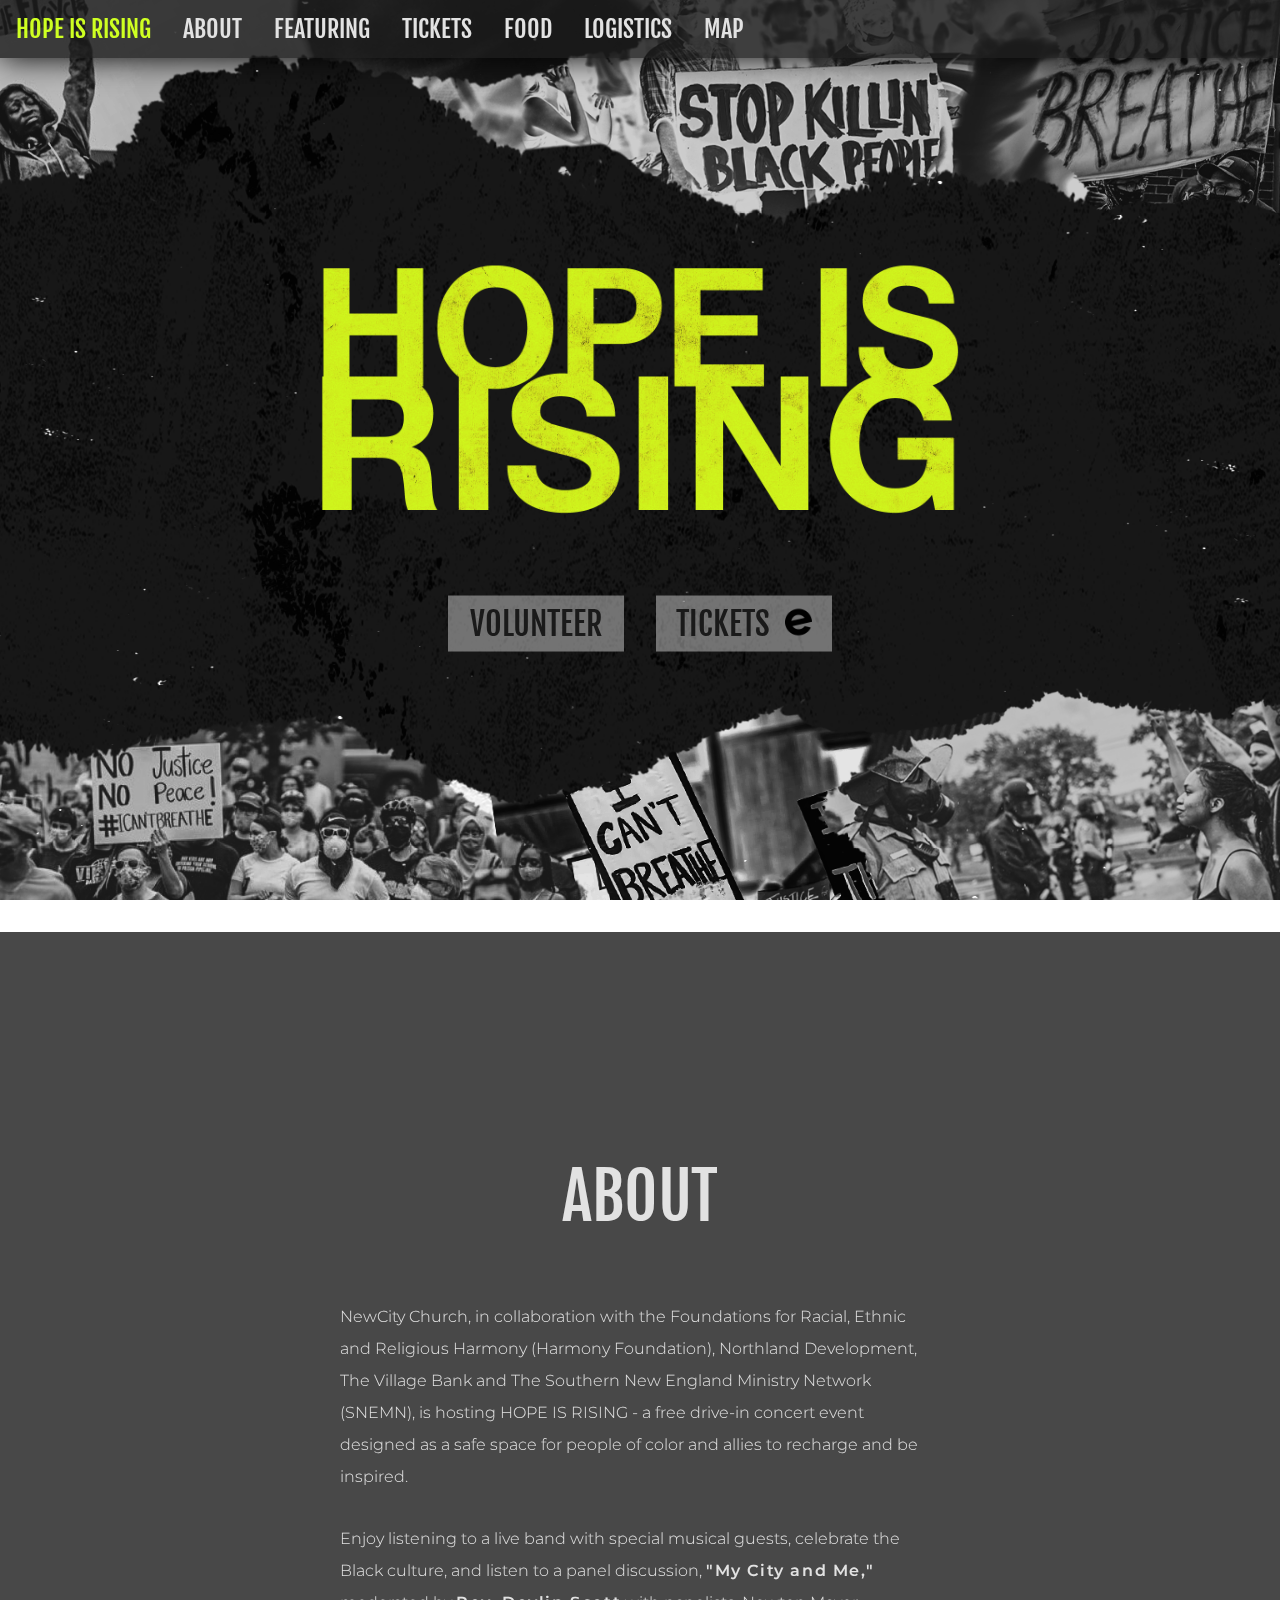
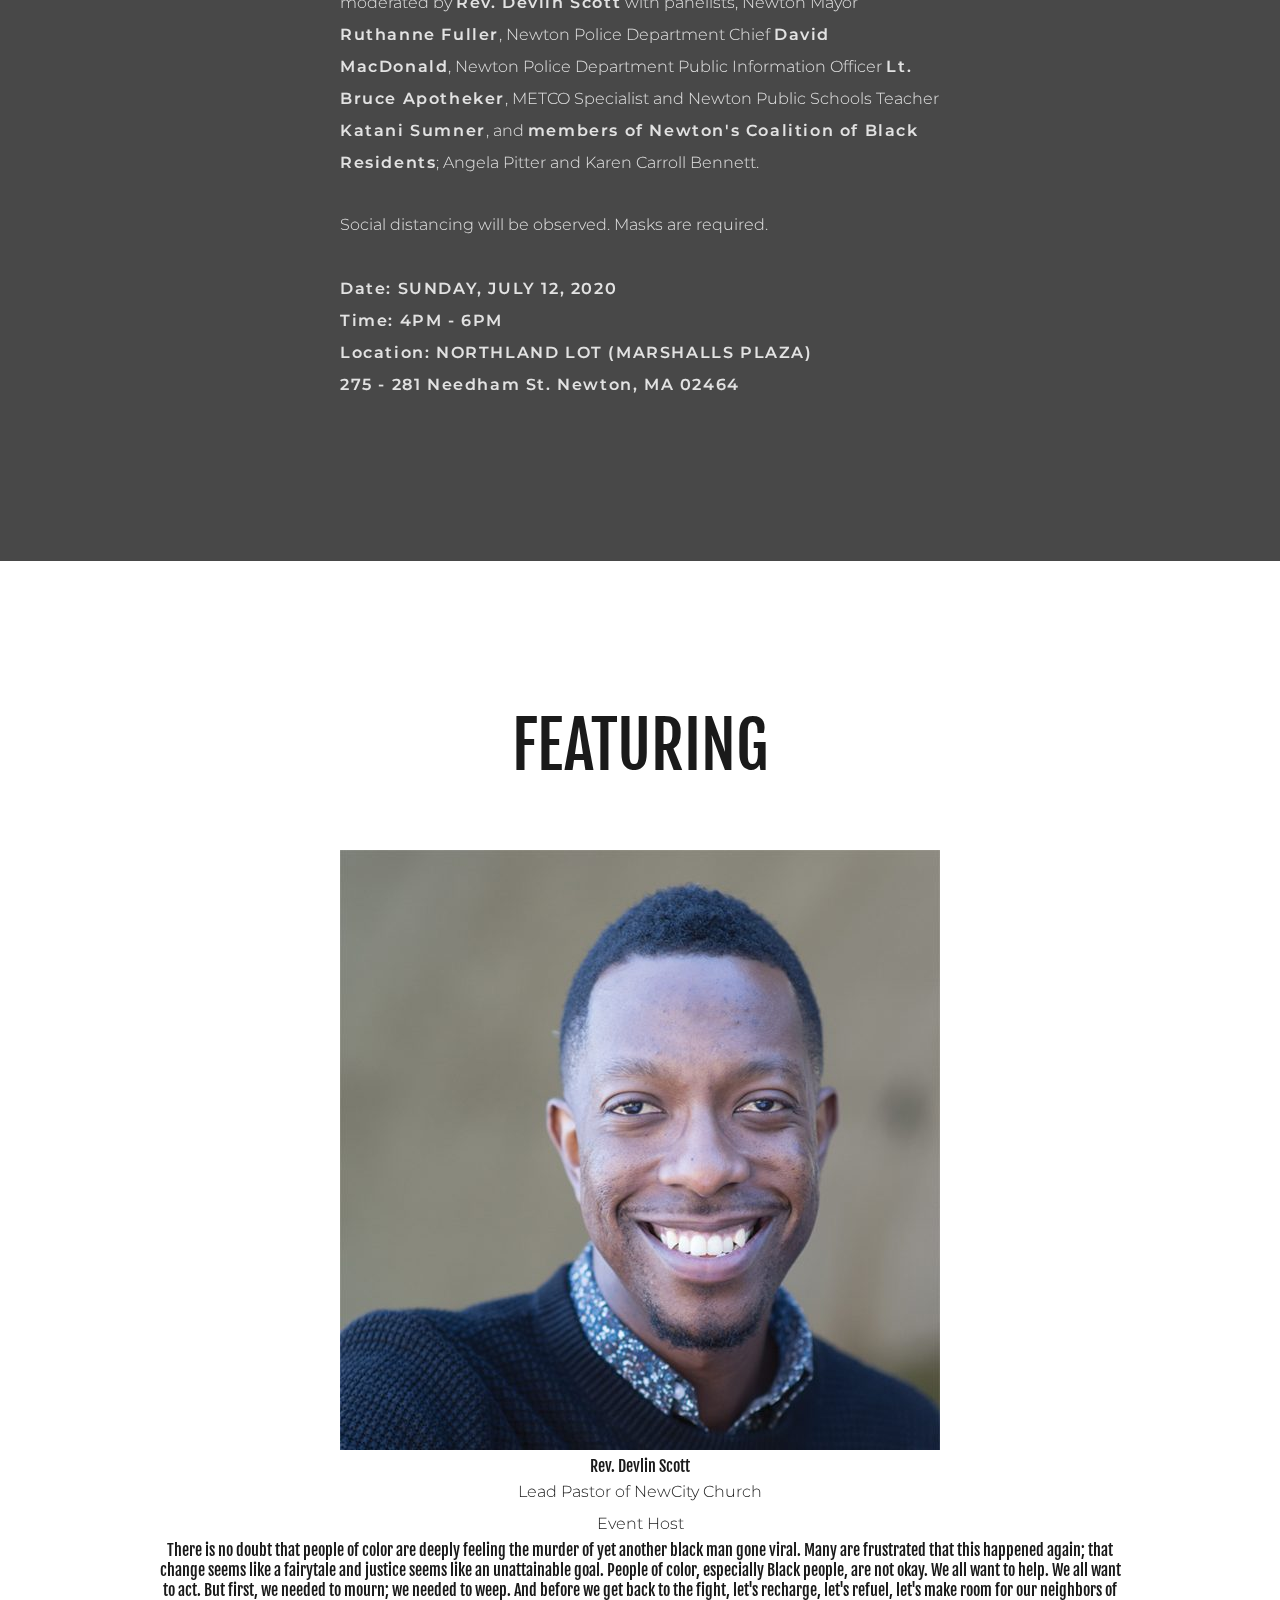
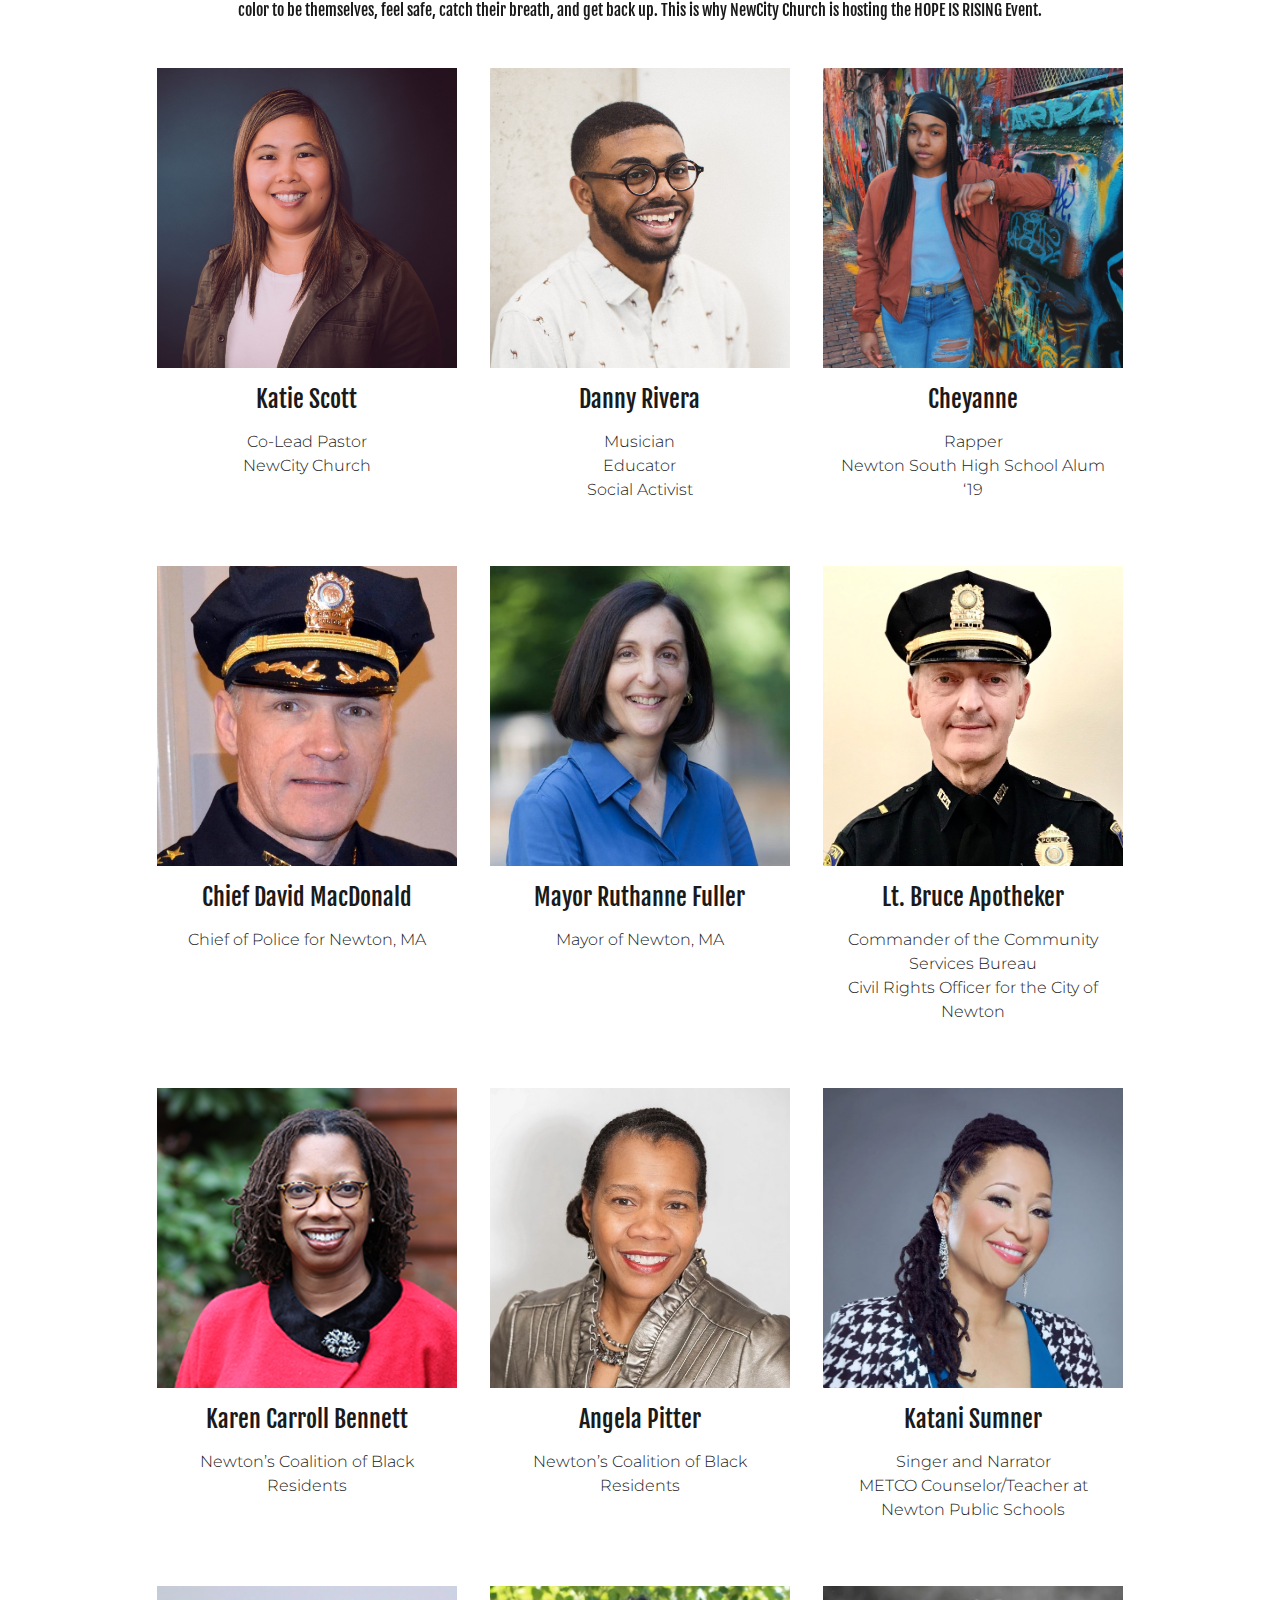
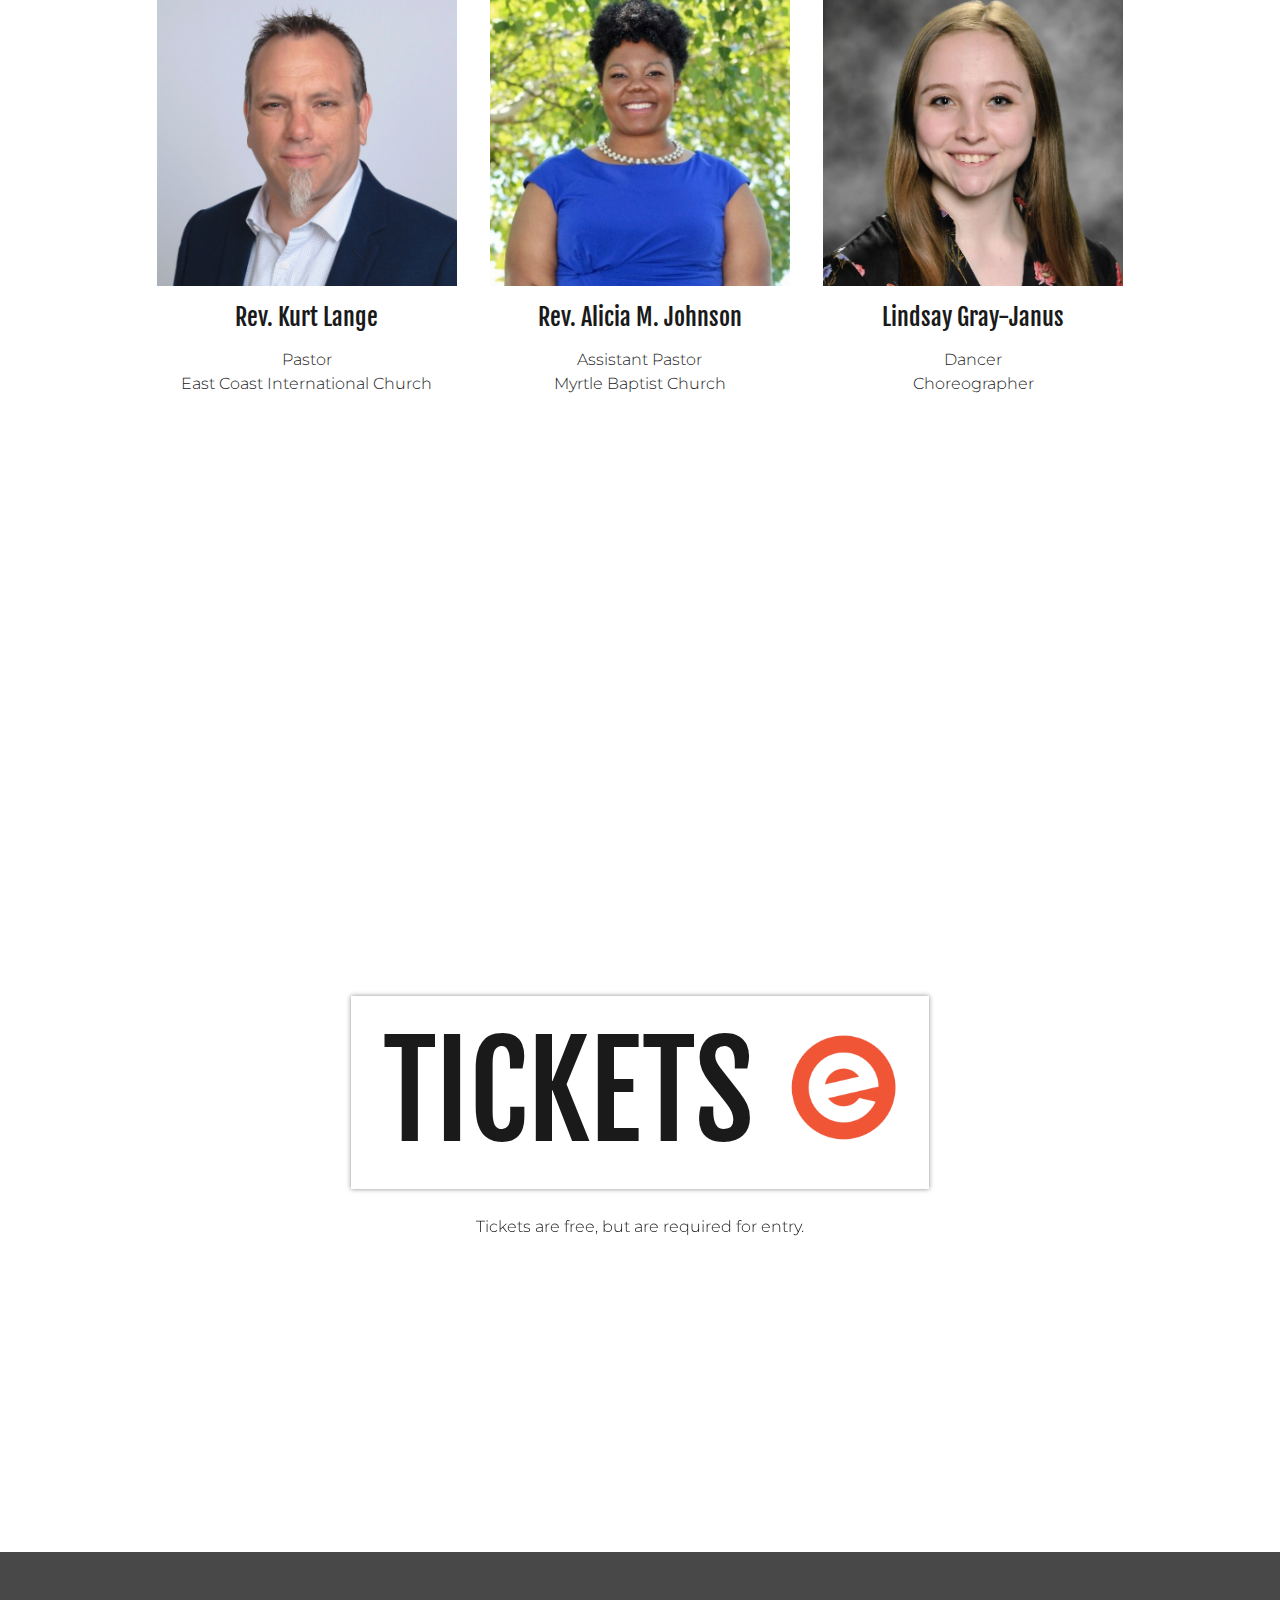
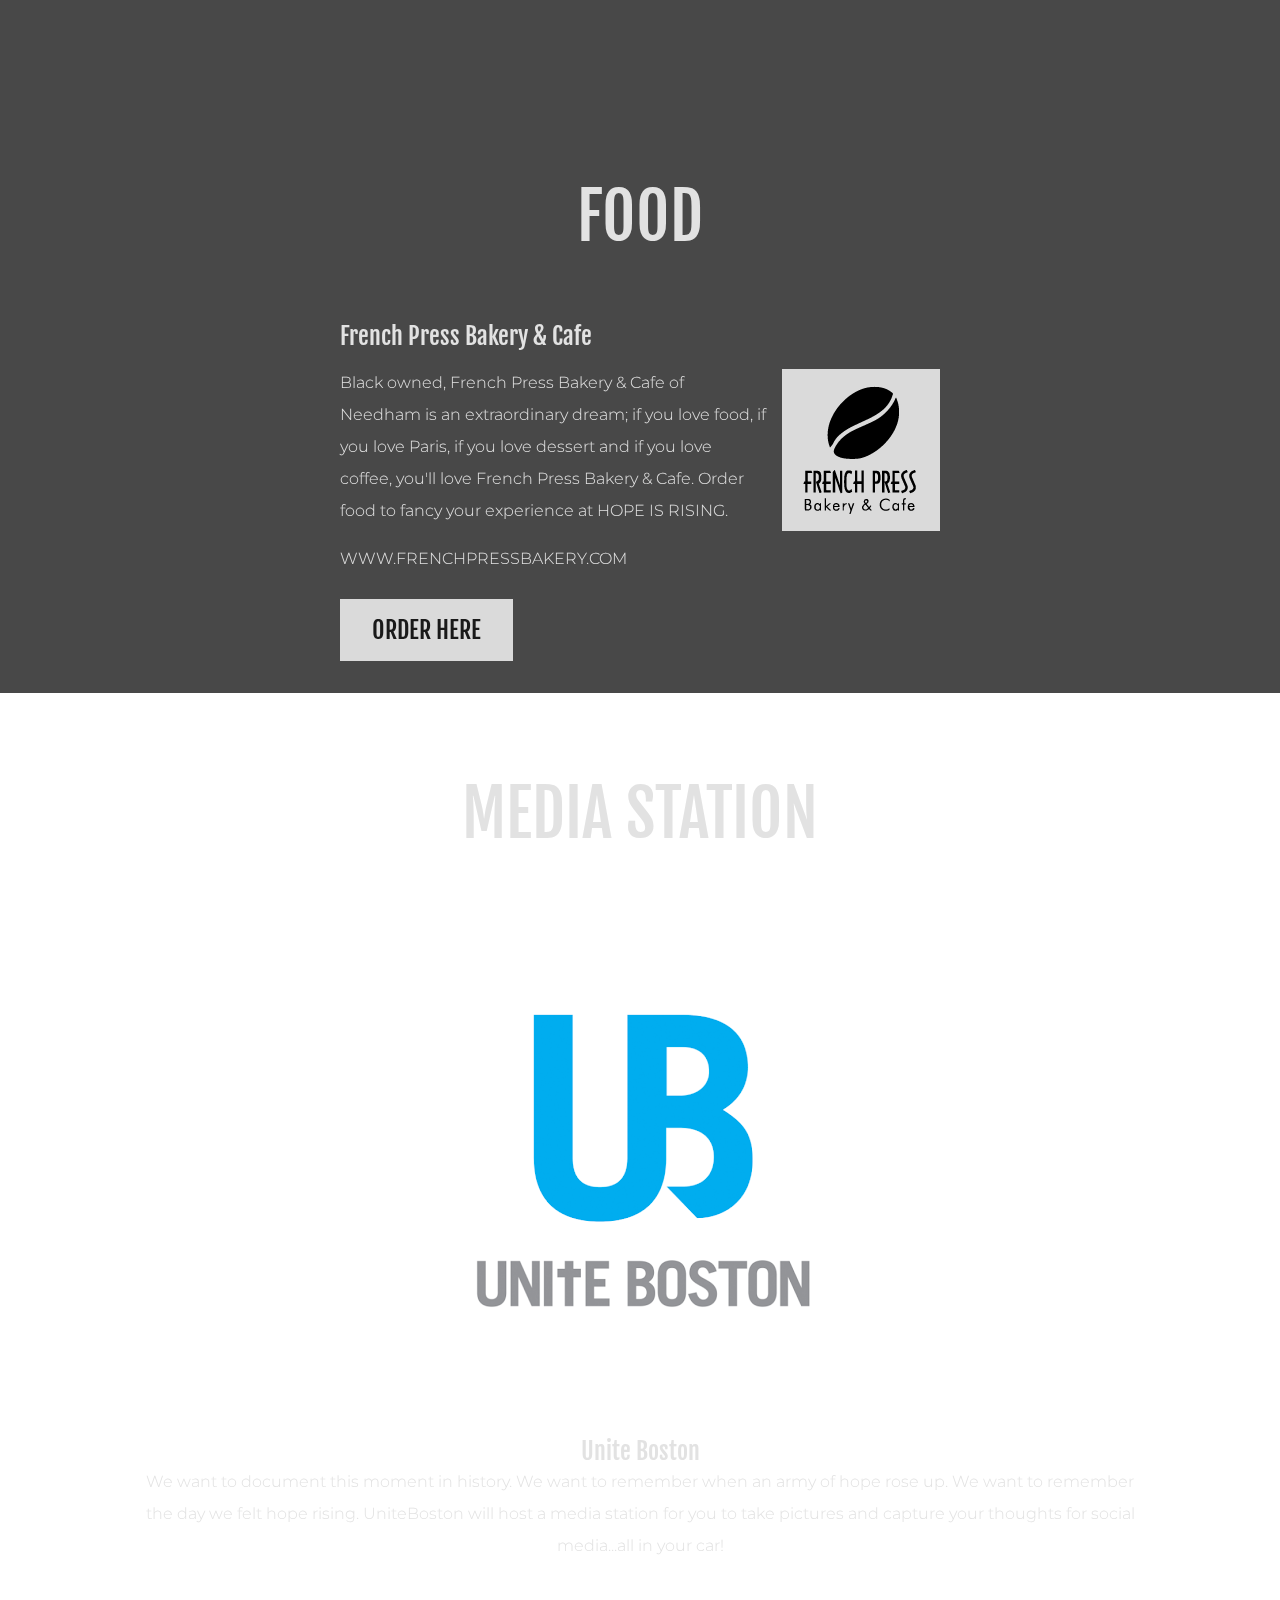
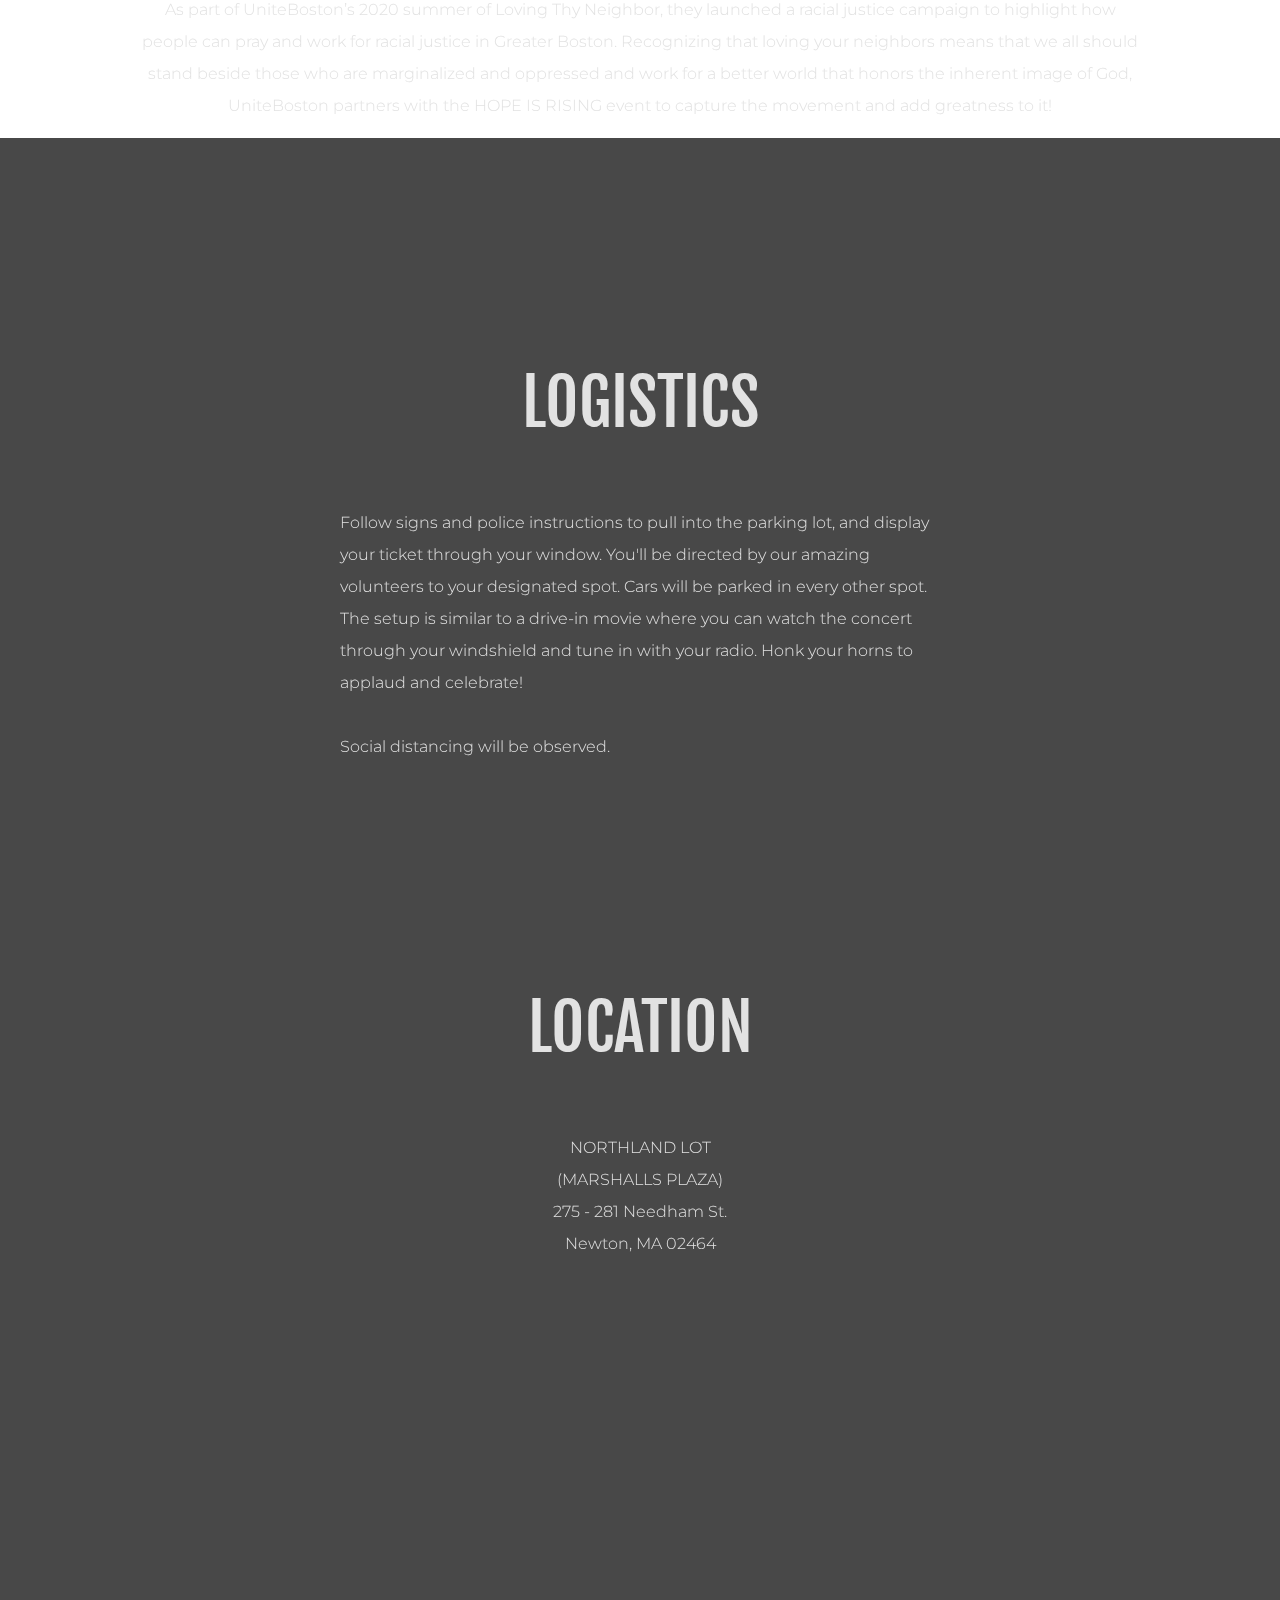
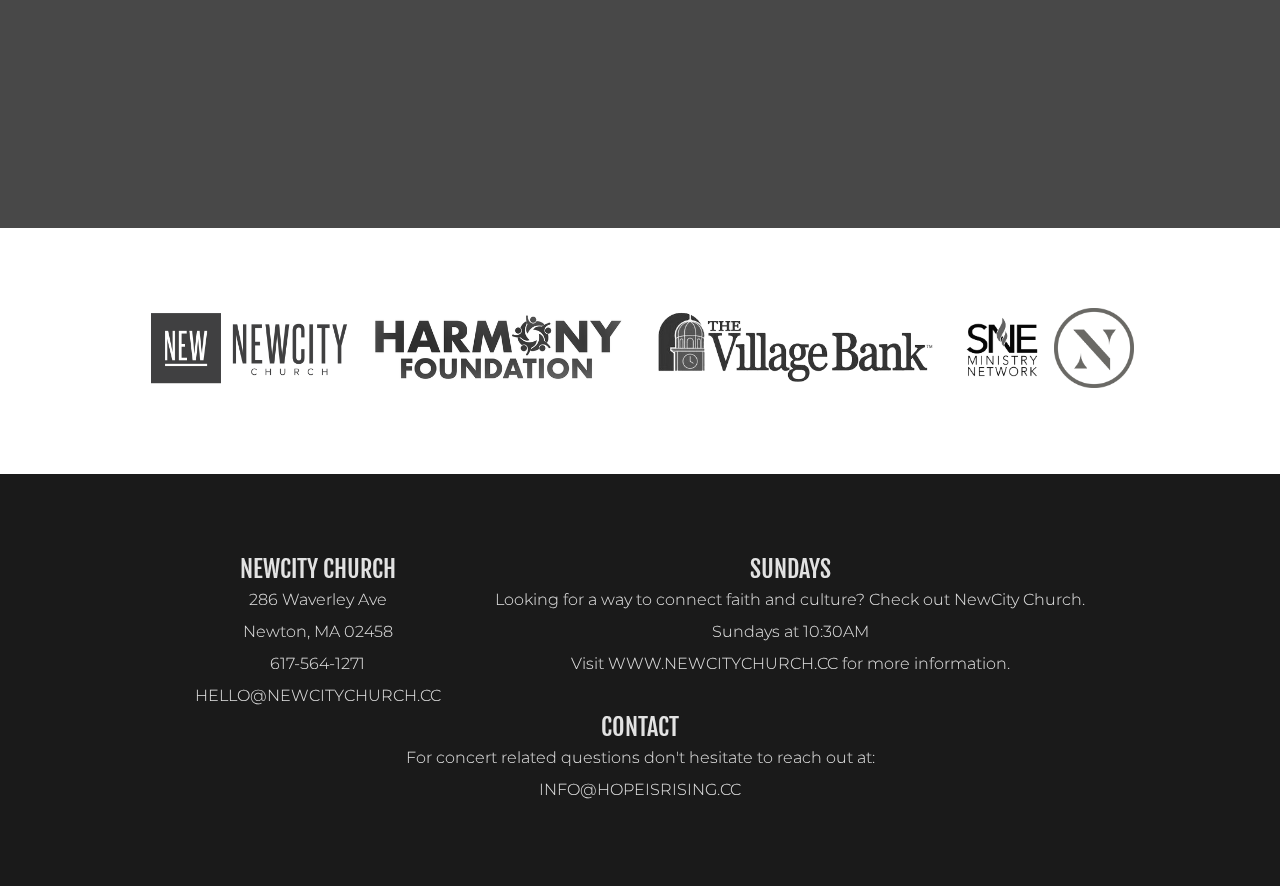
<file: index.html>
<!DOCTYPE html>

<!-- Website built by Ryan Nathan Wilson | https://ryannathan.dev  -->

<html lang="en">
	<head>
		<meta charset="UTF-8" />
		<meta name="viewport" content="width=device-width, initial-scale=1.0" />
		<link rel="shortcut icon" href="images/favicon.ico" type="image/x-icon" />
		<title>Hope Is Rising</title>

		<script>
            document.addEventListener("DOMContentLoaded", function (event) {
                document.body.classList.add("js-loading");
                window.addEventListener("load", showPage);
                function showPage() {
                    document.body.classList.remove("js-loading");
                }
            });
		</script>
		
		<script src="https://js.churchcenter.com/modal/v1"></script>

        <style>
            .js-loading * {
                animation-play-state: paused !important;
            }
        </style>
	  
		<link rel="stylesheet" href="https://cdnjs.cloudflare.com/ajax/libs/font-awesome/4.7.0/css/font-awesome.min.css" />
		<link href="https://fonts.googleapis.com/css2?family=Montserrat:wght@300;600&display=swap" rel="stylesheet">
		<link href="https://fonts.googleapis.com/css2?family=Fjalla+One&family=Open+Sans:wght@300&display=swap" rel="stylesheet">
		<link href="https://fonts.googleapis.com/css2?family=Raleway:wght@800&display=swap" rel="stylesheet">
		<link href="https://fonts.googleapis.com/css2?family=Roboto:wght@900&display=swap" rel="stylesheet">
		<link rel="stylesheet" href="css/style.css" />
	</head>
	<body>
		<!---------------------------------HEADER------------------------------------->
		<header id="header">
			<div id="myTopnav" class="topnav">
				<a class="nav-link menu active" href="#home">HOPE IS RISING</a>
				<a class="nav-link menu" href="#about">ABOUT</a>
				<a class="nav-link menu" href="#featuring">FEATURING</a>
				<a class="nav-link menu" href="#tickets">TICKETS</a>
				<a class="nav-link menu" href="#food">FOOD</a>
				<a class="nav-link menu" href="#logistics">LOGISTICS</a>
				<a class="nav-link menu" href="#map">MAP</a>
				<a href="javascript:void(0);" class="icon" onclick="myFunction()">
					<i class="fa fa-bars"></i>
				</a>
			</div>
		</header>
		<div id="hero"></div>
			<!--------------------------------- HOME ------------------------------------->
		<div id="home" class="section">
			<div id="hope" class="content">
				<img src="images/hopeisrising.png" alt="Hope Is Rising" id="hopeisrising">
				<div class="myrow">
					<a href="https://newcity617.churchcenter.com/people/forms/144029" class="engage"  data-open-in-church-center-modal="true">
						<div>VOLUNTEER</div>
					</a>
					<div class="engage" id="number1-109422218802">
						TICKETS
						<img src="images/eventbrite-512.png" alt="">
					</div>

					<noscript><a href="https://www.eventbrite.com/e/hope-is-rising-tickets-109422218802" rel="noopener noreferrer" target="_blank"></noscript>
					<noscript></a>Buy Tickets on Eventbrite</noscript>
							
					<script src="https://www.eventbrite.com/static/widgets/eb_widgets.js"></script>
					
					<script type="text/javascript">
						var exampleCallback = function() {
							console.log('Order complete!');
						};
					
						window.EBWidgets.createWidget({
							widgetType: 'checkout',
							eventId: '109422218802',
							modal: true,
							modalTriggerElementId: 'number1-109422218802',
							onOrderComplete: exampleCallback
						});
					</script>
				</div>
			</div>
		</div>
		<!--------------------------------- ABOUT ------------------------------------>
		<div id="about" class="section">
			<div id="vision" class="content">
				<h3>ABOUT</h3>
				<p>
					NewCity Church, in collaboration with the Foundations for Racial, Ethnic and Religious Harmony (Harmony Foundation), Northland Development, The Village Bank and The Southern New England Ministry Network (SNEMN), is hosting HOPE IS RISING - a free drive-in concert event designed as a safe space for people of color and allies to recharge and be inspired.
				</p>
				<br>
				<p>
					Enjoy listening to a live band with special musical guests, celebrate the Black culture, and listen to a panel discussion, <b>"My City and Me,"</b> moderated by <b>Rev. Devlin Scott</b> with panelists, Newton Mayor <b>Ruthanne Fuller</b>, Newton Police Department Chief <b>David MacDonald</b>, Newton Police Department Public Information Officer <b>Lt. Bruce Apotheker</b>, METCO Specialist and Newton Public Schools Teacher <b>Katani Sumner</b>, and <b>members of Newton's Coalition of Black Residents</b>; Angela Pitter and Karen Carroll Bennett.
				</p>
				<br>
				<p>
					Social distancing will be observed. Masks are required.
				</p>
				<p id="when">
					<b>
						<br>
						Date: SUNDAY, JULY 12, 2020
						<br>
						Time: 4PM - 6PM
						<br>
						Location: NORTHLAND LOT (MARSHALLS PLAZA)
						<br>
						275 - 281 Needham St. Newton, MA 02464
						
					</b>
				</p>
			</div>
		</div>
		<!--------------------------------- FEATURING --------------------------------->
		<div id="featuring" class="section">
			<div class="content">
				<h3>FEATURING</h3>
				<div class="myrow">
					<div class="devcard">
						<div class="devrow">
							<div class="profile">
								<img src="images/featured/Devlin.jpg" alt="Rev. Devlin Scott">
							</div>
							<div class="feature-description">
								<div class="name">
									Rev. Devlin Scott
								</div>
								<p>
									Lead Pastor of NewCity Church
									<br>
									Event Host
								</p>
								<div class="quote">
									There is no doubt that people of color are deeply feeling the murder of yet another black man gone viral.  Many are frustrated that this happened again; that change seems like a fairytale and justice seems like an unattainable goal.  People of color, especially Black people, are not okay.  We all want to help. We all want to act. But first, we needed to mourn; we needed to weep.  And before we get back to the fight, let's recharge, let's refuel, let's make room for our neighbors of color to be themselves, feel safe, catch their breath, and get back up.  This is why NewCity Church is hosting the HOPE IS RISING Event.
								</div>
							</div>
						</div>
					</div>
					<div class="mycard">
						<div class="profile">
							<img src="images/featured/KS.jpg" alt="Katie Scott">
						</div>
						<div class="name">
							Katie Scott
						</div>
						<div class="feature-description">
							<p>
								Co-Lead Pastor<br>
								NewCity Church
							</p>					
						</div>
					</div>
					<div class="mycard">
						<div class="profile">
							<img src="images/featured/Danny.jpeg" alt="Danny Rivera">
						</div>
						<div class="name">
							Danny Rivera
						</div>
						<div class="feature-description">
							<p>
								Musician
								<br>
								Educator
								<br>
								Social Activist
							</p>
						</div>
					</div>
					<div class="mycard">
						<div class="profile">
							<img src="images/featured/cheyanne.JPG" alt="Cheyanne">
						</div>
						<div class="name">
							Cheyanne
						</div>
						<div class="feature-description">
							<p>
								Rapper
								<br>
								Newton South High School Alum ‘19
							</p>
						</div>
					</div>
					<div class="mycard">
						<div class="profile">
							<img src="images/featured/david.jpg" alt="Chief David MacDonald">
						</div>
						<div class="name">
							Chief David MacDonald
						</div>
						<div class="feature-description">
							<p>
								Chief of Police for Newton, MA
							</p>
						</div>
					</div>
					<div class="mycard">
						<div class="profile">
							<img src="images/featured/ruthanne.jpg" alt="Mayor Ruthanne Fuller">
						</div>
						<div class="name">
							Mayor Ruthanne Fuller
						</div>
						<div class="feature-description">
							<p>
								Mayor of Newton, MA
							</p>
						</div>
					</div>
					<div class="mycard">
						<div class="profile">
							<img src="images/featured/apotheker.jpeg" alt="Lt. Bruce Apotheker">
						</div>
						<div class="name">
							Lt. Bruce Apotheker
						</div>
						<div class="feature-description">
							<p>
								Commander of the Community Services Bureau
								<br>
								Civil Rights Officer for the City of Newton
							</p>
						</div>
					</div>
					<div class="mycard">
						<div class="profile">
							<img src="images/featured/karen.png" alt="Karen Carroll Bennett">
						</div>
						<div class="name">
							Karen Carroll Bennett
						</div>
						<div class="feature-description">
							<p>
								Newton’s Coalition of Black Residents
							</p>
						</div>
					</div>
					<div class="mycard">
						<div class="profile">
							<img src="images/featured/angela.jpg" alt="Angela Pitter">
						</div>
						<div class="name">
							Angela Pitter
						</div>
						<div class="feature-description">
							<p>
								Newton’s Coalition of Black Residents
							</p>
						</div>
					</div>
					<div class="mycard">
						<div class="profile">
							<img src="images/featured/katani.jpg" alt="Katani Sumner">
						</div>
						<div class="name">
							Katani Sumner
						</div>
						<div class="feature-description">
							<p>
								Singer and Narrator
								<br>
								METCO Counselor/Teacher at Newton Public Schools
							</p>
						</div>
					</div>
					<div class="mycard">
						<div class="profile">
							<img src="images/featured/kurt.png" alt="Rev. Kurt Lange">
						</div>
						<div class="name">
							Rev. Kurt Lange
						</div>
						<div class="feature-description">
							<p>
								Pastor <br>
								East Coast International Church
							</p>
						</div>
					</div>
					<div class="mycard">
						<div class="profile">
							<img src="images/featured/alicia.jpg" alt="Rev. Alicia M. Johnson">
						</div>
						<div class="name">
							Rev. Alicia M. Johnson
						</div>
						<div class="feature-description">
							<p>
								Assistant Pastor<br>
								Myrtle Baptist Church
							</p>
						</div>
					</div>
					<div class="mycard">
						<div class="profile">
							<img src="images/featured/lindsay.jpg" alt="Lindsay Gray-Janus">
						</div>
						<div class="name">
							Lindsay Gray-Janus
						</div>
						<div class="feature-description">
							<p>
								Dancer
								<br>
								Choreographer
							</p>
						</div>
					</div>
				</div>
			</div>
		</div>
		<!--------------------------------- TICKETS ---------------------------------->
		<div id="tickets" class="section">
			<div class="content">
				
				<noscript><a href="https://www.eventbrite.com/e/hope-is-rising-tickets-109422218802" rel="noopener noreferrer" target="_blank"></noscript>
					<!-- You can customize this button any way you like -->
					<div id="number2-109422218802" type="button">
						TICKETS
						<img src="images/eventbrite_icon.png" alt="eventbrite icon">
						
					</div>
					<noscript></a>Buy Tickets on Eventbrite</noscript>
					
					<script src="https://www.eventbrite.com/static/widgets/eb_widgets.js"></script>
					
					<script type="text/javascript">
					var exampleCallback = function() {
						console.log('Order complete!');
					};
					
					window.EBWidgets.createWidget({
						widgetType: 'checkout',
						eventId: '109422218802',
						modal: true,
						modalTriggerElementId: 'number2-109422218802',
						onOrderComplete: exampleCallback
					});
					</script>
				<p>
					Tickets are free, but are required for entry.
				</p>
			</div>
		</div>
		<!---------------------------------- FOOD ------------------------------------>
		<div id="food" class="section">
			<div class="content">
				<h3>FOOD</h3>
				<div id="french">
					<img src="images/french.png" alt="French Press Bakery and Cafe">
					<div id="press">
						French Press Bakery & Cafe
					</div>
					<p>
						Black owned, French Press Bakery & Cafe of Needham is an extraordinary dream; if you love food, if you love Paris, if you love dessert and if you love coffee, you'll love French Press Bakery & Cafe. Order food to fancy your experience at HOPE IS RISING.
						<br>
					</p>
					<div id="link">
						<p>
							<a href="http://www.frenchpressbakery.com">WWW.FRENCHPRESSBAKERY.COM</a>
						</p>
						<a href="https://www.frenchpressbakery.com/store/" class="no-underline">
							<div id="orderfood">
								ORDER HERE
							</div>
						</a>
					</div>
				</div>
			</div>
		</div>
		<!---------------------------------- FOOD ------------------------------------>
		<div id="media_station" class="section">
			<div class="content">
				<h3>MEDIA STATION</h3>
				<div id="media">
					<img src="images/UB.png" alt="Unite Boston">
					<div id="station">
						Unite Boston
					</div>
					<p>
						We want to document this moment in history. We want to remember when an army of hope rose up.  We want to remember the day we felt hope rising. UniteBoston will host a media station for you to take pictures and capture your thoughts for social media...all in your car!
						<br>
						<br>
						As part of UniteBoston’s 2020 summer of Loving Thy Neighbor, they launched a racial justice campaign to highlight how people can pray and work for racial justice in Greater Boston. Recognizing that loving your neighbors means that we all should stand beside those who are marginalized and oppressed and work for a better world that honors the inherent image of God, UniteBoston partners with the HOPE IS RISING event to capture the movement and add greatness to it!
					</p>
				</div>
			</div>
		</div>
		<!--------------------------------- LOGISTICS -------------------------------->
		<div id="logistics" class="section">
			<div class="content">
				<h3>LOGISTICS</h3>
				<p>
					Follow signs and police instructions to pull into the parking lot, and display your ticket through your window. You'll be directed by our amazing volunteers to your designated spot. Cars will be parked in every other spot. The setup is similar to a drive-in movie where you can watch the concert through your windshield and tune in with your radio. Honk your horns to applaud and celebrate! 
					<br>
					<br>
					Social distancing will be observed.
				</p>
			</div>
		</div>
		<!--------------------------------- LOCATION --------------------------------->
		<div id="map" class="section">
			<div id="address" class="content">
				<h3>
					LOCATION
				</h3>
				<p>
					NORTHLAND LOT <br>
					(MARSHALLS PLAZA) <br>
					275 - 281 Needham St. <br>
					Newton, MA 02464
				</p>
			</div>
			<div id="google-map">
				<iframe src="https://www.google.com/maps/embed?pb=!1m18!1m12!1m3!1d1475.2752031244156!2d-71.21641515597669!3d42.30945783592888!2m3!1f0!2f0!3f0!3m2!1i1024!2i768!4f13.1!3m3!1m2!1s0x89e382189d8d8e57%3A0xd64b17714bfa739e!2s275%20Needham%20St%20%23281%2C%20Newton%2C%20MA%2002464!5e0!3m2!1sen!2sus!4v1592014826478!5m2!1sen!2sus" width="600" height="450" frameborder="0" style="border:0;" allowfullscreen="" aria-hidden="false" tabindex="0"></iframe>				
			</div>
		</div>
		<!--------------------------------- SPONSORS --------------------------------->
		<div id="sponsors">
			<div class="myrow">
				<a href="http://newcitychurch.cc">
					<img src="images/NewCityChurch-Horizontal.png" alt="New City Church">
				</a>
				<a href="http://harmonyfoundationnewton.org/">
					<img src="images/Harmony Logo.png" alt="Harmony Foundation">
				</a>
				<a href="https://www.village-bank.com/">
					<img src="images/Village Bank.png" alt="The Village Bank">
				</a>
				<a href="https://snemn.com/">
					<img src="images/SNEMN.png" alt="SNE Ministry Network">
				</a>
				<a href="https://northland.com/">
					<img src="images/northland.png" alt="Northland">
				</a>
			</div>
		</div>
		<!--------------------------------- FOOTER ----------------------------------->
		<footer id="footer">
			<div class="myrow content">
				<div class="footerchunk">
					<span>
						NEWCITY CHURCH
					</span> 
					<p>

						286 Waverley Ave <br>
						Newton, MA 02458 <br>
						617-564-1271 <br>
						<a href="mailto:hello@newcitychurch.cc">HELLO@NEWCITYCHURCH.CC</a>

					</p>
				</div>
				<div class="footerchunk">
					<span>SUNDAYS</span>
					<br>
					<p>
						Looking for a way to connect faith and culture? Check out NewCity Church. <br>
						Sundays at 10:30AM <br>
						Visit <a href="http://www.newcitychurch.cc">WWW.NEWCITYCHURCH.CC</a> for more information. 

					</p>
				</div>
				<div class="footerchunk">
					<span>
						CONTACT <br>
					</span> 
					<p>
						For concert related questions don't hesitate to reach out at: <br>
						<a href="mailto:info@hopeisrising.cc">INFO@HOPEISRISING.CC</a>

					</p>
				</div>
			</div>
		</footer>

		<script src="js/script.js"></script>
	</body>
</html>
</file>
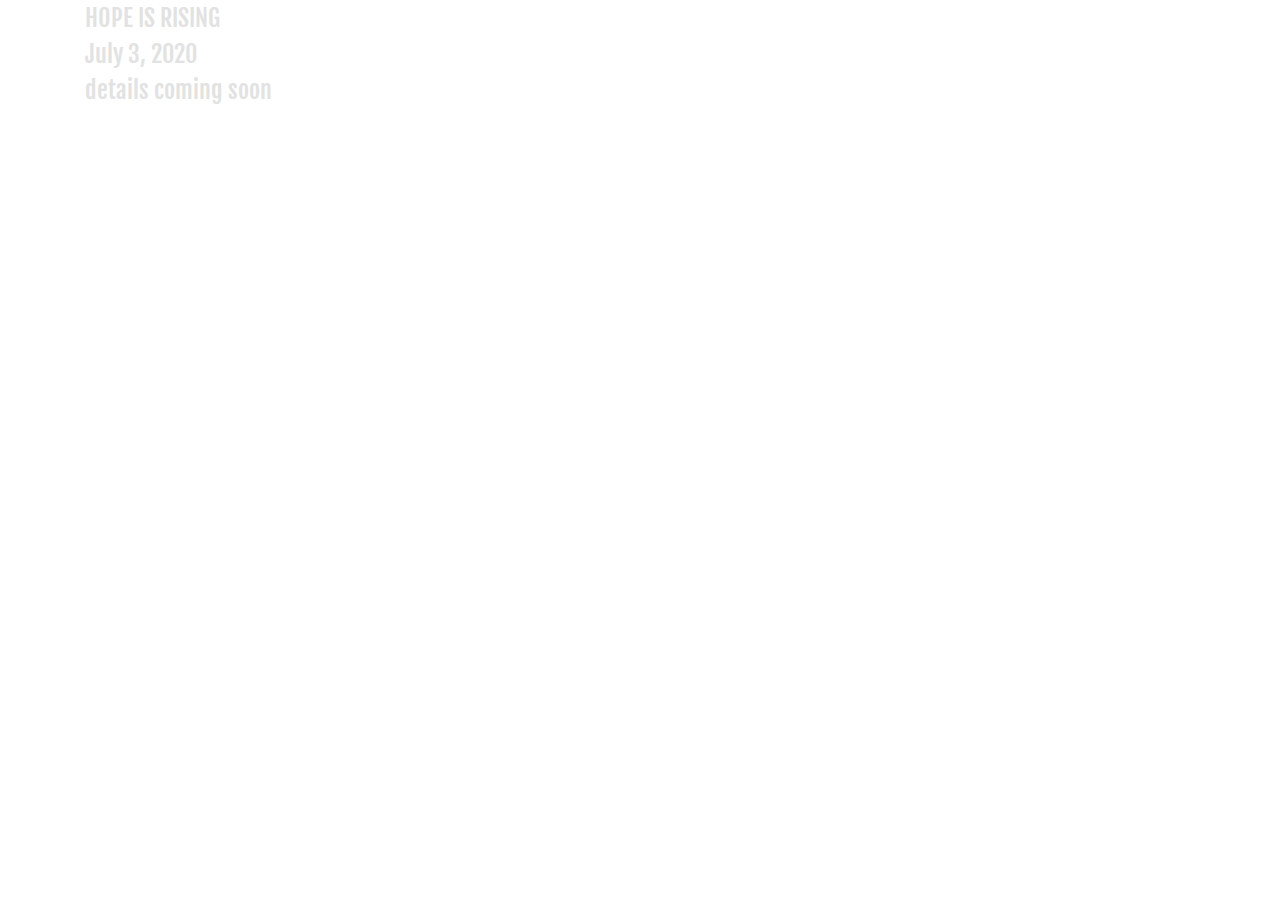
<file: comingsoon.html>
<!DOCTYPE html>
<html lang="en">
    <head>
        <meta charset="UTF-8" />
        <meta name="viewport" content="width=device-width, initial-scale=1.0" />
        <link
            rel="shortcut icon"
            href="images/favicon.ico"
            type="image/x-icon"
        />
        <title>Hope Is Rising</title>

        <script>
            document.addEventListener("DOMContentLoaded", function (event) {
                document.body.classList.add("js-loading");
                window.addEventListener("load", showPage);
                function showPage() {
                    document.body.classList.remove("js-loading");
                }
            });
        </script>

        <style>
            .js-loading * {
                animation-play-state: paused !important;
            }
        </style>

      
        <link
            rel="stylesheet"
            href="https://cdnjs.cloudflare.com/ajax/libs/font-awesome/4.7.0/css/font-awesome.min.css"
		/>
		<link href="https://fonts.googleapis.com/css2?family=Fjalla+One&display=swap" rel="stylesheet">
        <link rel="stylesheet" href="https://stackpath.bootstrapcdn.com/bootstrap/4.3.1/css/bootstrap.min.css" integrity="sha384-ggOyR0iXCbMQv3Xipma34MD+dH/1fQ784/j6cY/iJTQUOhcWr7x9JvoRxT2MZw1T" crossorigin="anonymous">
        <link rel="stylesheet" href="css/style.css" />
    </head>

	<body>
		<div class="container">
			<div id="hope">HOPE IS RISING</div>
			<div id="date">July 3, 2020</div>
			<div id="details">details coming soon</div>
		</div>
        <script
            src="https://code.jquery.com/jquery-3.2.1.slim.min.js"
            integrity="sha384-KJ3o2DKtIkvYIK3UENzmM7KCkRr/rE9/Qpg6aAZGJwFDMVNA/GpGFF93hXpG5KkN"
            crossorigin="anonymous"
        ></script>
        <script
            src="https://cdnjs.cloudflare.com/ajax/libs/popper.js/1.12.9/umd/popper.min.js"
            integrity="sha384-ApNbgh9B+Y1QKtv3Rn7W3mgPxhU9K/ScQsAP7hUibX39j7fakFPskvXusvfa0b4Q"
            crossorigin="anonymous"
        ></script>
        <script
            src="https://maxcdn.bootstrapcdn.com/bootstrap/4.0.0/js/bootstrap.min.js"
            integrity="sha384-JZR6Spejh4U02d8jOt6vLEHfe/JQGiRRSQQxSfFWpi1MquVdAyjUar5+76PVCmYl"
            crossorigin="anonymous"
        ></script>

        <script src="js/script.js"></script>
    </body>
</html>
</file>
<file: css/style.css>
@-webkit-keyframes TEXT_APPEAR {
  0% {
    opacity: 0;
  }
  30% {
    opacity: 0;
  }
  100% {
    opacity: 1;
  }
}

@keyframes TEXT_APPEAR {
  0% {
    opacity: 0;
  }
  30% {
    opacity: 0;
  }
  100% {
    opacity: 1;
  }
}

body {
  font-family: 'Fjalla One', sans-serif;
  font-size: 1.5rem;
  color: #e2e2e2;
  margin: 0 0;
  opacity: 1;
  -webkit-animation-name: TEXT_APPEAR;
          animation-name: TEXT_APPEAR;
  -webkit-animation-duration: 2s;
          animation-duration: 2s;
}

body h3 {
  font-weight: 400;
  font-size: 4rem;
}

body p {
  font-family: 'Montserrat', sans-serif;
  font-style: normal;
  font-weight: 300;
  line-height: 2em;
  font-size: 1rem;
  letter-spacing: 0;
  margin: 0;
}

body p b {
  font-weight: 600;
  letter-spacing: .1em;
}

body #when {
  letter-spacing: .1em;
}

body a {
  text-decoration: none;
  color: #e2e2e2;
}

body a:hover {
  text-decoration: none;
  color: #e2e2e2;
}

body ul {
  list-style-type: none;
}

body ul li {
  margin: 0 .5rem;
}

html .active {
  color: #ceff22;
}

html:not([data-scroll='0']) #header {
  background-color: #1a1a1a;
  position: fixed;
  display: block;
  -webkit-box-pack: justify;
      -ms-flex-pack: justify;
          justify-content: space-between;
  top: 0;
  width: 100%;
  z-index: 100;
  -webkit-box-shadow: 0 0 2rem 0rem #000000;
          box-shadow: 0 0 2rem 0rem #000000;
}

#header {
  -webkit-transition: .2s;
  transition: .2s;
  background-color: rgba(26, 26, 26, 0.8);
  position: fixed;
  display: block;
  -webkit-box-pack: justify;
      -ms-flex-pack: justify;
          justify-content: space-between;
  top: 0;
  width: 100%;
  z-index: 100;
  -webkit-box-shadow: 0 0 2rem 0rem #000000;
          box-shadow: 0 0 2rem 0rem #000000;
}

.topnav a {
  float: left;
  display: block;
  color: #e2e2e2;
  text-align: center;
  padding: 14px 16px;
  text-decoration: none;
  -webkit-transition: .2s;
  transition: .2s;
}

.topnav a:hover {
  color: #ceff22;
}

.topnav a.active {
  color: #ceff22;
}

.topnav .icon {
  display: none;
}

#hero {
  display: block;
  height: 100vh;
  width: 100vw;
  position: fixed;
  background-image: url("../images/hero.png");
  background-size: cover;
  background-repeat: no-repeat;
  background-position: center center;
  z-index: -100;
}

.section {
  padding: 1rem;
}

.content {
  max-width: 1000px;
  margin: auto;
  text-align: center;
}

#home {
  position: relative;
  min-height: 100vh;
  vertical-align: middle;
  overflow-x: hidden;
  -webkit-transition: .1s;
  transition: .1s;
}

#home #hope {
  position: absolute;
  top: 50%;
  left: 50%;
  -webkit-transform: translate(-50%, -50%);
          transform: translate(-50%, -50%);
  z-index: 1;
}

#home #hope #hopeisrising {
  display: block;
  margin-bottom: 4rem;
  max-width: 100%;
}

#home #hope .myrow {
  max-width: 1000px;
  display: -webkit-box;
  display: -ms-flexbox;
  display: flex;
  margin: auto;
  -webkit-box-pack: center;
      -ms-flex-pack: center;
          justify-content: center;
}

#home #hope .engage {
  display: block;
  width: 10rem;
  padding: .5rem;
  color: #1a1a1a;
  background-color: rgba(255, 255, 255, 0.4);
  font-size: 2rem;
  -webkit-transition: 250ms;
  transition: 250ms;
}

#home #hope .engage img {
  padding-left: .5rem;
  height: 1.7rem;
}

#home #hope .engage:hover {
  background-color: white;
  color: #1a1a1a;
  cursor: pointer;
}

#about {
  position: relative;
  padding: 10rem 1rem;
  background-color: rgba(26, 26, 26, 0.8);
}

#about #vision {
  display: block;
  color: #e2e2e2;
}

#about #vision p {
  max-width: 600px;
  margin: auto;
  text-align: left;
}

#featuring {
  background-color: rgba(255, 255, 255, 0.8);
  padding-top: 5rem;
  color: #1a1a1a;
}

#featuring .myrow {
  display: -webkit-box;
  display: -ms-flexbox;
  display: flex;
  -webkit-box-orient: horizontal;
  -webkit-box-direction: normal;
      -ms-flex-flow: row wrap;
          flex-flow: row wrap;
  margin-bottom: 10rem;
}

#featuring .myrow .mycard {
  background-color: white;
  display: block;
  color: #1a1a1a;
  position: relative;
}

#featuring .myrow .mycard p {
  line-height: 1.5;
  margin-top: 1rem;
}

#featuring .myrow .mycard .profile {
  width: 100%;
  position: relative;
  overflow: hidden;
}

#featuring .myrow .mycard .profile::after {
  content: "";
  display: block;
  padding-bottom: 100%;
}

#featuring .myrow .mycard .profile img {
  position: absolute;
  height: 100%;
  top: 0;
  left: 0;
}

#featuring .myrow .mycard .name {
  margin: 1rem 1rem 0 1rem;
}

#featuring .feature-description {
  text-align: center;
  padding: 0 1rem 2rem 1rem;
  font-size: 1rem;
}

#tickets {
  height: 100vh;
  background-color: rgba(255, 255, 255, 0.8);
  color: #1a1a1a;
}

#tickets #number2-109422218802 {
  display: inline-block;
  background-color: white;
  -webkit-box-shadow: 0 0 0.3rem rgba(0, 0, 0, 0.459);
          box-shadow: 0 0 0.3rem rgba(0, 0, 0, 0.459);
  -webkit-transition: 150ms;
  transition: 150ms;
  overflow: hidden;
  margin: 40vh auto 1rem;
  color: #1a1a1a;
  border: none;
}

#tickets #number2-109422218802 img {
  display: inline-block;
  margin-left: .5rem;
}

#tickets #number2-109422218802:hover {
  -webkit-box-shadow: 0 0 1rem rgba(0, 0, 0, 0.459);
          box-shadow: 0 0 1rem rgba(0, 0, 0, 0.459);
  color: #1a1a1a;
  text-decoration: none;
  cursor: pointer;
}

#food {
  display: block;
  padding-top: 10rem;
  background-color: rgba(26, 26, 26, 0.8);
}

#food #french {
  max-width: 600px;
  margin: auto;
  text-align: left;
}

#food #french #press {
  margin-bottom: 1rem;
}

#food #french img {
  padding: 1rem;
  float: right;
  background-color: rgba(255, 255, 255, 0.8);
}

#food #french #link {
  margin: 1rem 0;
}

#food #french #orderfood {
  display: inline-block;
  color: #1a1a1a;
  background-color: rgba(255, 255, 255, 0.8);
  padding: 1rem 2rem;
  margin-top: 1.5rem;
}

#logistics {
  display: block;
  padding-top: 10rem;
  padding-bottom: 5rem;
  background-color: rgba(26, 26, 26, 0.8);
}

#logistics p {
  max-width: 600px;
  margin: auto;
  text-align: left;
}

#map {
  padding: 5rem 1rem;
  background-color: rgba(26, 26, 26, 0.8);
}

#map #address {
  max-width: 600px;
  margin: 2rem auto;
}

#map #google-map {
  margin: auto;
  position: relative;
}

#sponsors {
  padding: 5rem 1rem;
  background-color: white;
}

#sponsors .myrow {
  max-width: 1000px;
  margin: auto;
  display: -webkit-box;
  display: -ms-flexbox;
  display: flex;
  -ms-flex-pack: distribute;
      justify-content: space-around;
}

#sponsors img {
  max-height: 5rem;
  max-width: 100%;
}

#footer {
  background-color: #1a1a1a;
  padding: 5rem 3rem;
}

#footer .myrow {
  display: -webkit-box;
  display: -ms-flexbox;
  display: flex;
  -webkit-box-orient: horizontal;
  -webkit-box-direction: normal;
      -ms-flex-flow: row wrap;
          flex-flow: row wrap;
  max-width: 1000px;
  -webkit-box-pack: space-evenly;
      -ms-flex-pack: space-evenly;
          justify-content: space-evenly;
}

#footer .myrow #footerchunk1 {
  text-align: left;
  width: 300px;
  display: block;
  font-size: 1rem;
  line-height: 2.5rem;
  color: #e2e2e2;
  margin-bottom: 2rem;
}

#footer .myrow #footerchunk1 span {
  color: #ceff22;
}

#footer .myrow #footerchunk2 {
  text-align: left;
  max-width: 300px;
  display: block;
  font-size: 1rem;
  line-height: 2.5rem;
  color: #e2e2e2;
}

#footer .myrow #footerchunk2 span {
  color: #ceff22;
}

@media screen and (max-width: 1000px) {
  .topnav a:not(:first-child) {
    display: none;
  }
  .topnav a.icon {
    float: right;
    display: block;
    color: #e2e2e2;
    border: 1px solid #e2e2e2;
    border-radius: 10px;
    margin: 7px;
    padding: 6px 10px;
  }
  .topnav.responsive {
    position: relative;
  }
  .topnav.responsive a.icon {
    position: absolute;
    right: 0;
    top: 0;
  }
  .topnav.responsive a {
    float: none;
    display: block;
    text-align: left;
  }
  #home #hope {
    width: 80vw;
  }
  #home .myrow {
    -webkit-box-orient: vertical;
    -webkit-box-direction: normal;
        -ms-flex-direction: column;
            flex-direction: column;
  }
  #home .myrow .engage {
    margin: 1rem auto;
  }
  #sponsors .myrow {
    -webkit-box-orient: vertical;
    -webkit-box-direction: normal;
        -ms-flex-direction: column;
            flex-direction: column;
  }
  #sponsors .myrow img {
    display: block;
    margin: .5rem auto;
  }
  .mycard {
    width: 100%;
    margin: 1rem 0;
  }
  #food img {
    margin: 0.5rem 0 .5rem 1rem;
  }
  #food #link {
    display: block;
    text-align: center;
  }
  #number2-109422218802 {
    font-size: 3rem;
    padding: .3rem 1rem 0;
  }
  #number2-109422218802 img {
    height: 2.5rem;
  }
  #google-map {
    max-width: 600px;
    margin: auto;
    text-align: center;
    overflow: hidden;
    padding-bottom: 56.25%;
    position: relative;
    height: 0;
  }
  #google-map iframe {
    left: 0;
    top: 0;
    height: 100%;
    width: 100%;
    position: absolute;
  }
}

@media screen and (min-width: 1000px) {
  .engage {
    margin: 1rem;
  }
  .mycard {
    width: 300px;
    margin: 1rem auto;
    -webkit-box-shadow: 0 0 0 0 rgba(0, 0, 0, 0.459);
            box-shadow: 0 0 0 0 rgba(0, 0, 0, 0.459);
    -webkit-transition: .2s;
    transition: .2s;
  }
  .mycard:hover {
    -webkit-box-shadow: 0 0 1rem rgba(0, 0, 0, 0.459);
            box-shadow: 0 0 1rem rgba(0, 0, 0, 0.459);
  }
  #food img {
    margin: 3rem 0 0 1rem;
  }
  #google-map {
    width: 600px;
  }
  #number2-109422218802 {
    font-size: 8rem;
    padding: 1rem 2rem;
  }
  #number2-109422218802 img {
    height: 6.7rem;
  }
  #french a {
    position: relative;
  }
  #french a::after {
    content: "";
    position: absolute;
    height: 1px;
    width: 100%;
    background-color: #e2e2e2;
    left: 0;
    bottom: -2px;
    -webkit-transform: scaleX(0);
            transform: scaleX(0);
    -webkit-transform-origin: right;
            transform-origin: right;
    -webkit-transition: -webkit-transform 250ms;
    transition: -webkit-transform 250ms;
    transition: transform 250ms;
    transition: transform 250ms, -webkit-transform 250ms;
  }
  #french a:hover::after {
    -webkit-transform: scaleX(1);
            transform: scaleX(1);
    -webkit-transform-origin: left;
            transform-origin: left;
  }
  #footer a {
    position: relative;
  }
  #footer a::after {
    content: "";
    position: absolute;
    height: 1px;
    width: 100%;
    background-color: #e2e2e2;
    left: 0;
    bottom: -2px;
    -webkit-transform: scaleX(0);
            transform: scaleX(0);
    -webkit-transform-origin: right;
            transform-origin: right;
    -webkit-transition: -webkit-transform 250ms;
    transition: -webkit-transform 250ms;
    transition: transform 250ms;
    transition: transform 250ms, -webkit-transform 250ms;
  }
  #footer a:hover::after {
    -webkit-transform: scaleX(1);
            transform: scaleX(1);
    -webkit-transform-origin: left;
            transform-origin: left;
  }
}
/*# sourceMappingURL=style.css.map */
</file>
